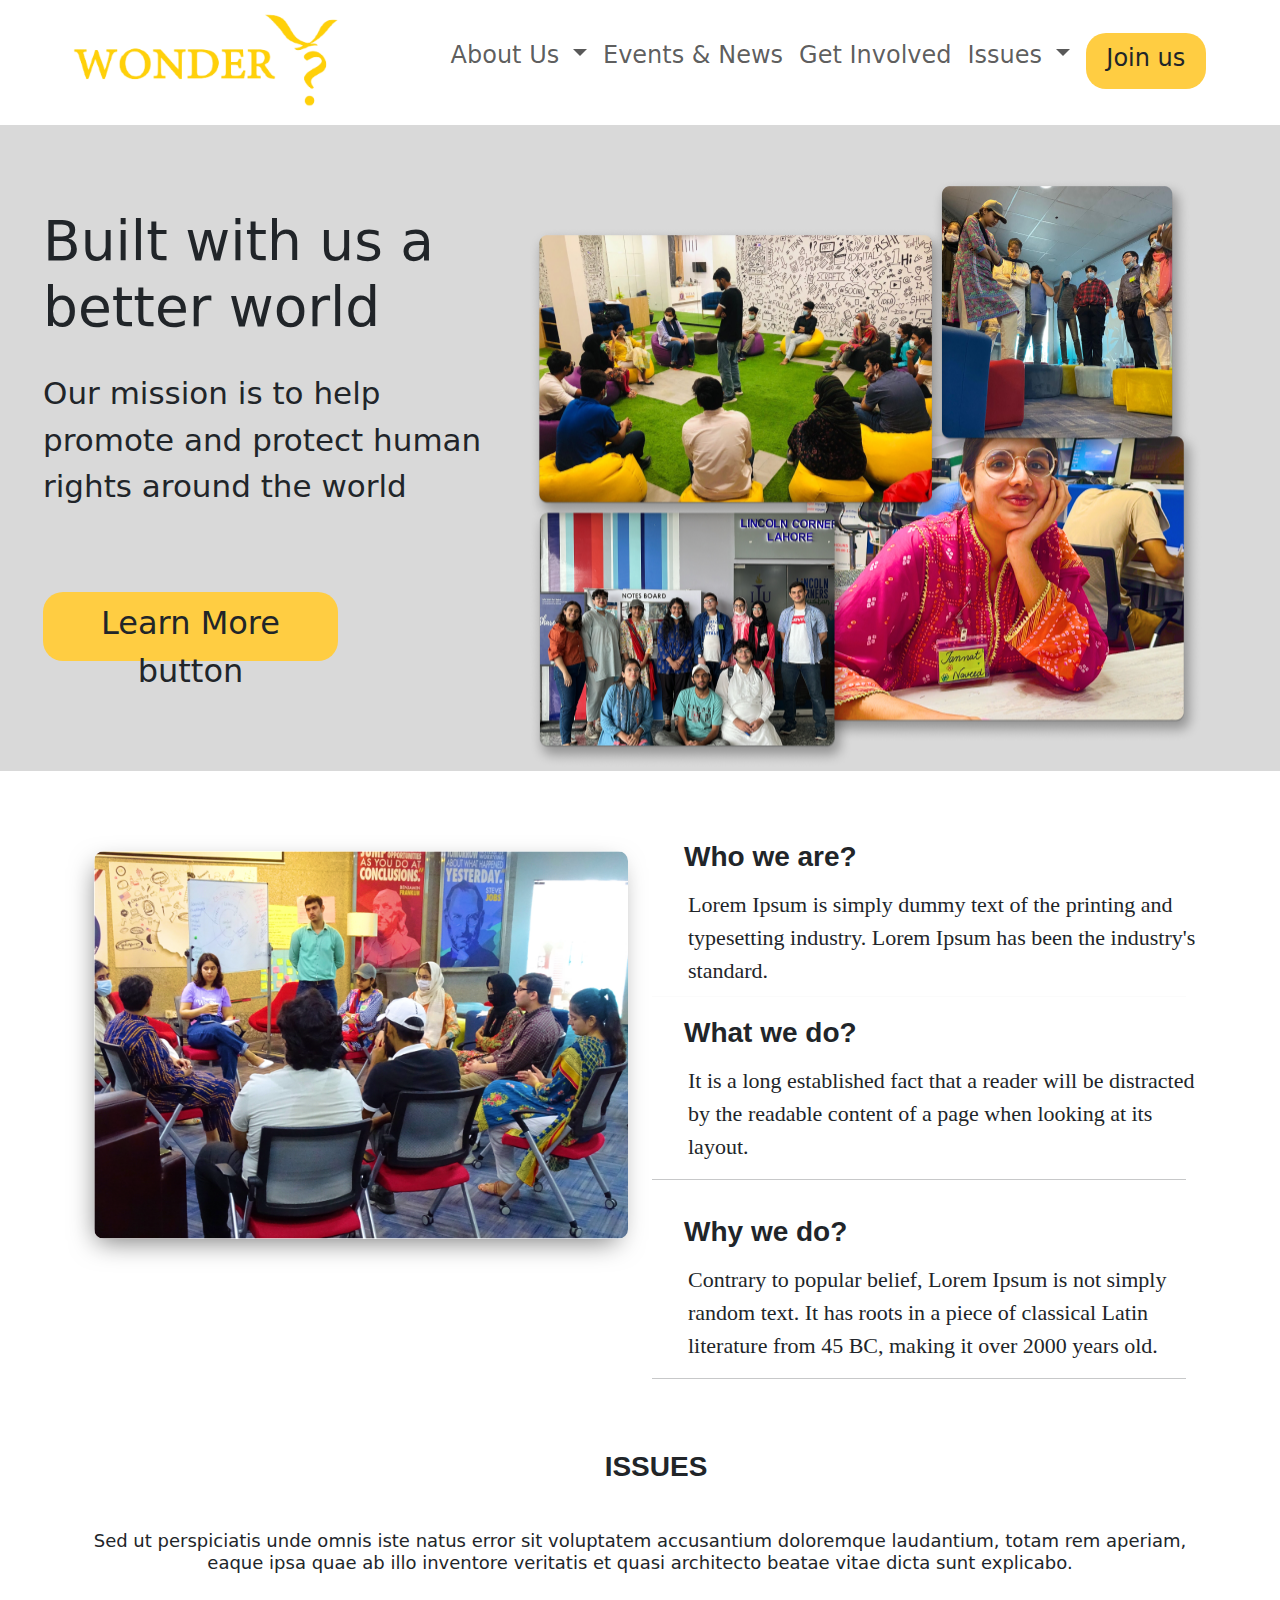
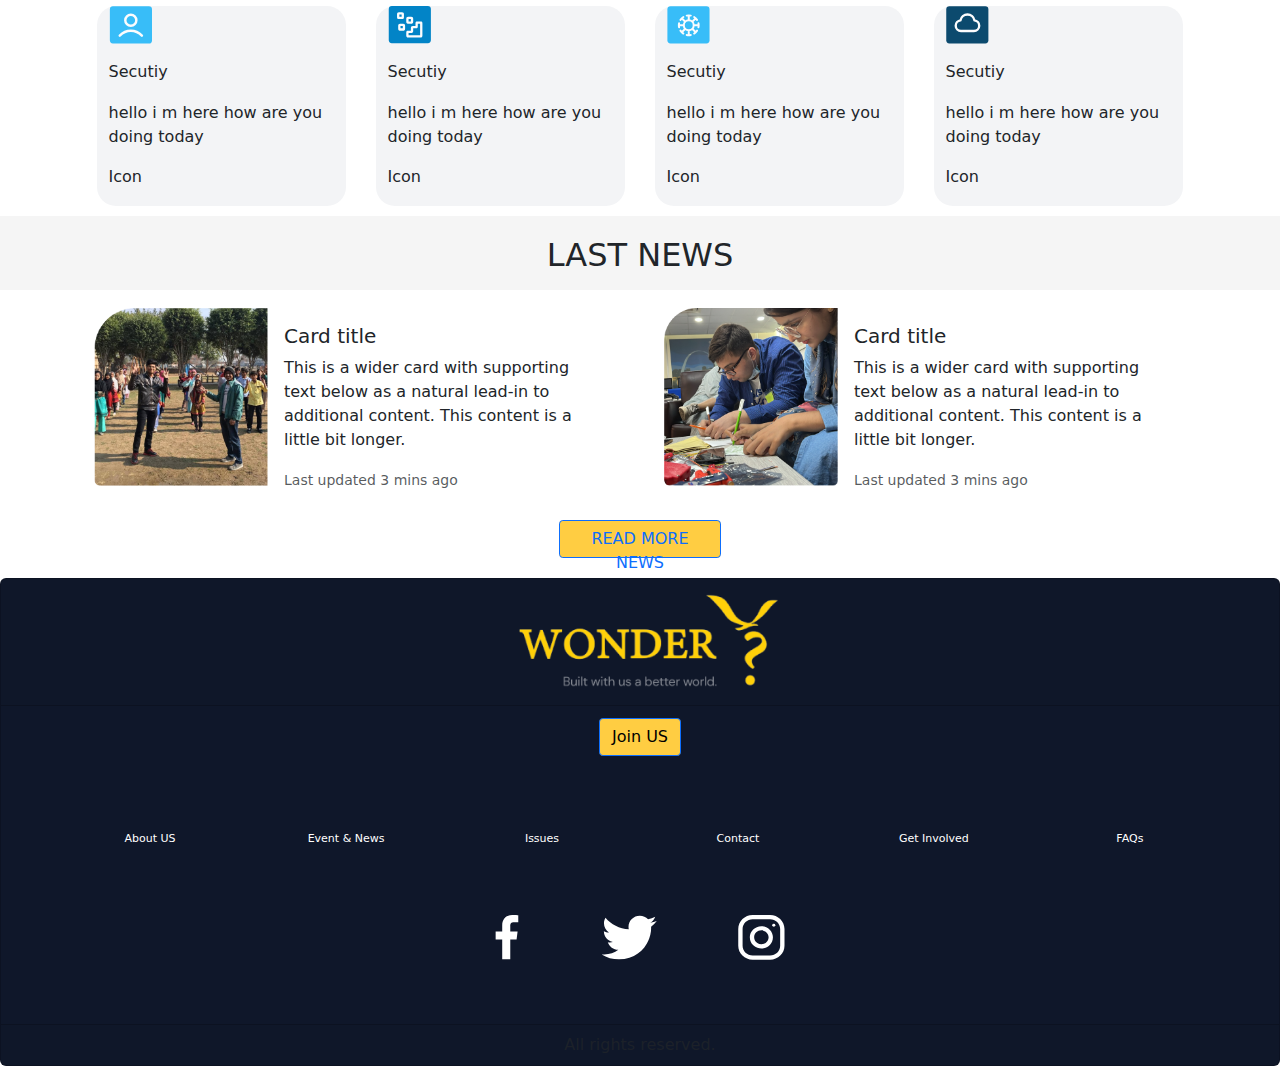
<file: index.html>
<!DOCTYPE html>
<html lang="en">

  <head>
    <title>Bootstrap 5 Example</title>
    <meta charset="utf-8">
    <meta name="viewport" content="width=device-width, initial-scale=1">
    <link href="https://cdn.jsdelivr.net/npm/bootstrap@5.1.3/dist/css/bootstrap.min.css" rel="stylesheet">
    <script src="https://cdn.jsdelivr.net/npm/bootstrap@5.1.3/dist/js/bootstrap.bundle.min.js"></script>
    <link rel="stylesheet" href="stylesheet1.css">
</head>
<body>


  <div class="container-fluid" id="main" style="box-shadow: 0px 0.538894px 1.07779px rgb(0 0 0 / 8%), 0px 1.07779px 6.46673px rgb(0 0 0 / 8%);">
    <nav class="navbar navbar-expand-lg navbar-light" style="padding-left: 57.3922px;;">
      <a class="navbar-brand" href="containers.html"><img src="images/Wonder_Why_2_Square-removebg-preview.png" alt="LOGO" ></a>
      <button class="navbar-toggler" type="button" data-toggle="collapse" data-target="#navbarNavDropdown" aria-controls="navbarNavDropdown" aria-expanded="false" aria-label="Toggle navigation">
        <span class="navbar-toggler-icon"></span>
      </button>
      <div class="collapse navbar-collapse" id="navbarNavDropdown" style="justify-content:center;">
        <ul class="navbar-nav" style="padding-left: 33px; font-size: 24px;">
          <li class="nav-item dropdown active">
            <a class="nav-link dropdown-toggle" href="#" id="navbarDropdownMenuLink" data-toggle="dropdown" aria-haspopup="true" aria-expanded="false">
              About Us
            </a>
            <div class="dropdown-menu" aria-labelledby="navbarDropdownMenuLink">
              <a class="dropdown-item" href="childv2.html">Action</a>
              <a class="dropdown-item" href="#">Another action</a>
              <a class="dropdown-item" href="#">Something else here</a>
            </div>
          </li>
          <li class="nav-item active">
            <a class="nav-link" href="#">Events & News <span class="sr-only"></span></a>
          </li>
          <li class="nav-item">
            <a class="nav-link" href="#">Get Involved</a>
          </li>
          <li class="nav-item dropdown">
            <a class="nav-link dropdown-toggle" href="#" id="navbarDropdownMenuLink" data-toggle="dropdown" aria-haspopup="true" aria-expanded="false">
              Issues
            </a>
            <div class="dropdown-menu" aria-labelledby="navbarDropdownMenuLink">
              <a class="dropdown-item" href="#">Action</a>
              <a class="dropdown-item" href="#">Another action</a>
              <a class="dropdown-item" href="#">Something else here</a>
            </div>
          </li>
          <li class="nav-item">
            <a class="nav-link" href="#"><button class="btn" style="font-size: inherit; border-radius: 20px; width: 120px;
              height: 48px; padding-bottom: 48px;">
              Join us
              </button></a>
          </li>
        </ul>
      </div>
    </nav>
  </div>

<!-- <div class="container">
  <div class="row" style="padding-top: 9px; box-shadow: 0px 0px 8px -2px rgba(0,0,0,0.8);
  clip-path: inset(0px 0px -5px 0px); margin-left: -4px;">
    <div class="col-sm-5">
      <img src="images/Wonder_Why_2_Square-removebg-preview.png" alt="LOGO" style="width: 340px; ">
    </div>
    <div class="col-sm-7" style="font-size: 16px;">
      <div class="row" style="margin-top: 33px; padding-left: 15px; margin-left: 20px; white-space: nowrap;">
        <div class="col-sm-2"><a href="#" style="text-decoration: none; color: black;">About</a></div>
        <div class="col-sm-2"><a href="#" style="text-decoration: none; color: black;">Events</a></div>
        <div class="col-sm-2"><a href="#" style="text-decoration: none; color: black;">Get involved</a></div>
        <div class="col-sm-2"><a href="#" style="text-decoration: none; color: black;">Issues</a></div>
        <div class="col-sm-4"><button class="btn" style="margin-bottom: 10px;font-size: inherit; border-radius: 20px;">Join us</button></div>       
     </div>
    </div>
  </div>  -->
  <div class="row" style="padding-left: 20px; background-image: url(images/Group\ 4.png); padding-bottom: 110px;">    
    <div class="col-sm-5" style="padding-left: 35px;">
      <h1 style="font-size: 55px;margin-top: 83px; max-width: 468px;">
        Built with us a better world
      </h1>
      <div class="row">
        <div class="col-sm-12">
          <p style="font-size: 31px;margin-top: 22px; max-width: 452px;">
          Our mission is to help promote and protect human rights around the world
          </p>
        <div class="row"></div>
          <button class="btn" style="height: 69px;
          width: 295px; margin-top: 66px; font-size: xx-large; border-radius: 20px; margin-left:0px;">
            Learn More button
          </button>
        </div>
        <div class="col-sm-0"></div>
      </div>
    </div>
    <div class="col-sm-7">
    <!--  <h1>PICTURES GO HERE</h1> -->
    <!-- <img src="images/ABC.png" alt="Image_collage" width="auto" style="margin-top: 20px; width: -webkit-fill-available; "> -->
    </div>
    </div>
  <div class="container">
    
  


    <div class="row" style="margin-top: 30px;margin-left: 0px;margin-right: auto;">
      <div class="col-sm-6" style="padding-top: 30px; margin-top: 20px;"><img src="images/manstanding.png" class="img-fluid" alt="man standing" style="width: -webkit-fill-available; box-shadow: -4px 9px 27px -7px rgb(0 0 0 / 54%); border-radius: 10px 10px 10px 10px; "></div>
      <div class="col-sm-6" style="margin-top: 20px;">
        <div class="box">
        <div class="row headings">Who we are?</div>
        <div class="row text_content">Lorem Ipsum is simply dummy text of the printing and typesetting industry. Lorem Ipsum has been the industry's standard.</div>
        </div> 
        <hr style="margin-top: 9px; margin-bottom: 0px; border: 0; border-top: 1px solid #eee">
        <div class="box">
        <div class="row headings">What we do?</div>
        <div class="row text_content">It is a long established fact that a reader will be distracted by the readable content of a page when looking at its layout. </div>
       </div>
        <hr>
        <div class="box">
        <div class="row headings">Why we do?</div>
        <div class="row text_content">Contrary to popular belief, Lorem Ipsum is not simply random text. It has roots in a piece of classical Latin literature from 45 BC, making it over 2000 years old.</div>
        </div>
        <hr>
      </div>
    </div>

  <div>
    <div class="row" style="margin-top: 30px;">
      <h4 class="headings" style="text-align:center;padding-top: 25px;padding-bottom: 23px;; ">ISSUES</h4>
    </div>
    <div class="row">
      <p><h4 style="text-align: center; font-size: large;">
        Sed ut perspiciatis unde omnis iste natus error sit voluptatem accusantium doloremque laudantium, 
        totam rem aperiam, eaque ipsa quae ab illo inventore veritatis et quasi architecto beatae vitae dicta sunt explicabo.
         
        </p></h4>  
    </div>
  </div>
    
   
  <div class="container">
    <div class="row" style="margin-top: 6px;">
      <div class="col-md-3">
        <div class="row abc">
            <div class="col-md-12 "><img src="images/Group 5 (1).svg" alt="icon"></div>
            <div class="col-md-12 ">Secutiy</div>
            <div class="col-md-12 ">hello i m here how are you doing today  </div>
            <div class="col-md-12 ">Icon</div>
        </div>
      </div>
      <div class="col-md-3 ">
        <div class="row abc">
            <div class="col-md-12 "><img src="images/Group 7.svg" alt="icon"></div>
            <div class="col-md-12 ">Secutiy</div>
            <div class="col-md-12 ">hello i m here how are you doing today  </div>
            <div class="col-md-12 ">Icon</div>
        </div>
      </div>
      <div class="col-md-3 ">
        <div class="row abc">
            <div class="col-lg-12 col-md-6 col-sm-3 col-xs-1 "><img src="images/Group 11.svg" alt="icon"></div>
            <div class="col-md-12 ">Secutiy</div>
            <div class="col-md-12 ">hello i m here how are you doing today  </div>
            <div class="col-md-12 ">Icon</div>
        </div>
      </div>
      <div class="col-md-3 ">
        <div class="row abc">
            <div class="col-md-12 "><img src="images/Group 9.svg" alt="icon"></div>
            <div class="col-md-12 ">Secutiy</div>
            <div class="col-md-12 ">hello i m here how are you doing today  </div>
            <div class="col-md-12 ">Icon</div>
        </div>
      </div>
      
    </div>
    </div>

  </div>

    <div class="row " style="height: 50px;">
      <div class="col-sm-8" style="font-size: xx-large; text-align: center; background-color: whitesmoke; height: 50px; margin-top: 8px; width: -webkit-fill-available ; padding-top: 15px; padding-bottom: 59px;">LAST NEWS</div>
    </div>
     
    <!-- <div class="row" style="margin-top: 20px;">
      <div class="col-sm-6" style=" margin-top: 20px;  ">
        <div class="row">
          <div class="col-sm-6"><img src="images/🌄 Event Image (1).png" alt="image" ></div>
          <div class="col-sm-6" style=" mix-blend-mode: normal;opacity: 0.5; background: #E2E8F0; margin-top: 20px; ">
            <h5>NGOS and their plights</h5><br>
            <h6><p>
              Plz let me what to write here, should copy paste something and test the code and the check......
              jhafdfhjdajfhdjkfhjkasdhfjkdhjkfhdjkafhjksdhfjkdhkfjad
              dfjasdfjkhdjkfhkadhfkdhskfjhdklfhksdhafksdhfsdjk
              sdfjsdfjsdfjkhsdjkafhdjkhfksdhfkadhsfjkhsdkajfh
              fasdjfjkdhjkfhsdkhfjkdhfjksdhjkfhsdjkfhjkasd
            </p></h6>
          </div>
        </div>
      </div>


      <div class="col-sm-6" style="background: #F3F4F6; mix-blend-mode: normal; opacity: 1.5; margin-top: 20px; ">
        <div class="row">
          <div class="col-sm-6"><img src="images/🌄 Event Image.png" alt="image"></div>
          <div class="col-sm-6">
            <h5>NGOS and their plights</h5><br>
            <h6><p>
              Plz let me what to write here, should copy paste something and test the code and the check......
              jhafdfhjdajfhdjkfhjkasdhfjkdhjkfhdjkafhjksdhfjkdhkfjad
              dfjasdfjkhdjkfhkadhfkdhskfjhdklfhksdhafksdhfsdjk
              sdfjsdfjsdfjkhsdjkafhdjkhfksdhfkadhsfjkhsdkajfh
              fasdjfjkdhjkfhsdkhfjkdhfjksdhjkfhsdjkfhjkasd
            </p></h6>

          </div>
        </div>
      </div>
      
    </div> -->

    


    <div class="container px-4" style="margin-top: 20px;">
      <div class="row gx-5">
        <div class="col">
          <div class="card mb-3" style="max-width: 540px; margin-top: 30px; border: none;">
            <div class="row g-0">
              <div class="col-md-4">
                <img src="images/🌄 Event Image (1).png" class="img-fluid rounded-start" alt="...">
              </div>
              <div class="col-md-8">
                <div class="card-body">
                  <h5 class="card-title">Card title</h5>
                  <p class="card-text">This is a wider card with supporting text below as a natural lead-in to additional content. This content is a little bit longer.</p>
                  <p class="card-text"><small class="text-muted">Last updated 3 mins ago</small></p>
                </div>
              </div>
            </div>
          </div>
      
        </div>
        <div class="col">
          <div class="card mb-3" style="max-width: 540px; margin-top: 30px; border: none;">
            <div class="row g-0">
              <div class="col-md-4">
                <img src="images/🌄 Event Image (2).png" class="img-fluid rounded-start" alt="...">
              </div>
              <div class="col-md-8">
                <div class="card-body">
                  <h5 class="card-title">Card title</h5>
                  <p class="card-text">This is a wider card with supporting text below as a natural lead-in to additional content. This content is a little bit longer.</p>
                  <p class="card-text"><small class="text-muted">Last updated 3 mins ago</small></p>
                </div>
              </div>
            </div>
          </div>
      
        </div>
      </div>
    </div>

   <div class="row text-center">
        <div class="col-sm-12 ">
      <button type="button" class="btn btn-outline-primary" style=" width: 162px; margin-bottom: 20px; ">READ MORE NEWS</button>
    </div>
   </div>
  
    <div class="card text-center" style="background-color: #0F172A;">
      <div class="card-header">
        <img src="images/Group 6.png" style="width: 300px;" alt="footer-logo">
      </div>
      <div class="card-body">
        <a href="#" class="btn btn-primary" style="background-color: #FFCD42; color: black; width: auto;">Join US</a>
    </div>

    <div class="row g-2" style="color: white; font-size: 11px; margin: 4%;">
      <div class="col-sm-2 col-2 ">About US</div>
      <div class="col-sm-2 col-2">Event & News</div>
      <div class="col-sm-2 col-2">Issues</div>
      <div class="col-sm-2 col-2">Contact</div>
      <div class="col-sm-2 col-2">Get Involved</div>
      <div class="col-sm-2 col-2">FAQs</div>
    </div>



    <div class="row">

      <!-- Grid column -->
      <div class="col-md-12 py-3 " >
        <div class=" mb-5" >

            <img src="images/001-facebook.svg" alt="001-facebook" style="height: 45px; padding-inline: 3% 3%;">
            <img src="images/003-twitter.svg" alt="001-twitter" style="height: 45px; padding-inline: 3% 3%;"> 
            <img src="images/Group 12.svg" alt="001-instagram" style="height: 45px; padding-inline: 3% 3%;">
        </div>
      </div>
      <!-- Grid column -->

    </div>
    <!-- Grid row-->

    <!-- <div class="row g-2 text-center" style="color: white; font-size: 11px; margin: 4%;">
      <div class="col-sm-2 col-3 "></div>
      <div class="col-sm-2 col-2"><img src="images/001-facebook.svg" alt="001-facebook" style="height: 70%;"></div>
      <div class="col-sm-2 col-2"><img src="images/003-twitter.svg" alt="001-facebook" style="height: 70%;"></div>
      <div class="col-sm-2 col-2"><img src="images/Group 12.svg" alt="001-facebook" style="height: 70%;"></div>
      <div class="col-sm-2 col-3"></div>
    </div> -->
    
    <!-- <div>
      <nav nav>
        <ul class="navbar-nav" style="list-style: none; color: white; display: inline; display:inline;">
          <li>About US</li>
          <li>Event & News</li>
          <li>Issues </li>
          <li>Contact</li>
          <li>Get Involved</li>
          <li>FAQs</li>
        </ul>
      </nav>
    </div> -->

      <div class="card-footer text-muted">
        All rights reserved.
      </div>
    </div>
  </div> 



<script src="https://code.jquery.com/jquery-3.2.1.slim.min.js" integrity="sha384-KJ3o2DKtIkvYIK3UENzmM7KCkRr/rE9/Qpg6aAZGJwFDMVNA/GpGFF93hXpG5KkN" crossorigin="anonymous"></script>
<script src="https://cdn.jsdelivr.net/npm/popper.js@1.12.9/dist/umd/popper.min.js" integrity="sha384-ApNbgh9B+Y1QKtv3Rn7W3mgPxhU9K/ScQsAP7hUibX39j7fakFPskvXusvfa0b4Q" crossorigin="anonymous"></script>
<script src="https://cdn.jsdelivr.net/npm/bootstrap@4.0.0/dist/js/bootstrap.min.js" integrity="sha384-JZR6Spejh4U02d8jOt6vLEHfe/JQGiRRSQQxSfFWpi1MquVdAyjUar5+76PVCmYl" crossorigin="anonymous"></script>
  </body>
 
</html>
</file>
<file: stylesheet1.css>
.btn {
    /* background-color: rgba(255, 208, 0, 0.884); */
    width: 70px;
    height: 50px;
    font-size: inherit;
    border-radius: 13px;
    height: 33px;
    /* margin-bottom: 13px; */
    margin-top: -4px;
    width: 75px;
    /* justify-self: center; */
    padding-bottom: 30px;


background: #FFCD42;
border-radius: 3.83869px;
}

.navbar_text{
 

font-family: 'Inter';
font-style: normal;
font-weight: 500;
font-size: 30px;
line-height: 7px;
/* identical to box height */

display: inline-table;
align-items: center;

/* Gray/2 */

color: #1D1929;



/* Inside auto layout */
}



.headings{
    font-size: 28px;
    padding-left: 44px;
    padding-top: 15px;
    font-family: 'Inter', 'arial';
    font-style: normal;
    font-weight: 790;

}
 
.box{
    border-radius: 20px;
}
.box:hover{
    /*color: #FCFCFD;*/
    background-color: #F3F4F6;
}
.text_content{
    font-size: 22px;
    padding-left: 48px;
    padding-top: 10px;
    font-family: 'Inter';
    /* font-style: normal; */
    /* font-weight: 400;  */
}

.issues{
background: #F3F4F6;
mix-blend-mode: normal;
opacity: 1.5;
border-radius: 6.49194px;
height: 200px; 
text-align: center; 
padding-top: 20px; 
font-size: x-large;
color: #64748B;
margin-top: 12px;
font-family: 'Inter';
margin-right: 7px;
width: 48% !important;

}

.issues:hover {
    color: #FCFCFD;
    background-color: rgba(12, 74, 110, 0.86);
}


.txt{
    padding-left: 15px
}

.abc {
    background: #F3F4F6;
    mix-blend-mode: normal;
    margin: 1%;
    border-radius: 19.0601px;
    height: 200px;
}

.abcd {
        background: #F3F4F6;
        mix-blend-mode: normal;
        margin: 1%;
        border-radius: 8px;
        height: 200px;
        text-align: center;
}

.abcde :hover{
    background: rgba(12, 74, 110, 0.86);
    mix-blend-mode: normal;

}
/* card details start  */
@import url('https://fonts.googleapis.com/css?family=Raleway:400,400i,500,500i,600,600i,700,700i,800,800i,900,900i|Roboto+Condensed:400,400i,700,700i');
section{
    padding: 100px 0;
}
.details-card {
	background: #ecf0f1;
}

.card-content {
	background: #ffffff;
	border: 4px;
	box-shadow: 0 2px 5px 0 rgba(0,0,0,.16), 0 2px 10px 0 rgba(0,0,0,.12);
}

.card-img {
	position: relative;
	overflow: hidden;
	border-radius: 0;
	z-index: 1;
}

.card-img img {
	width: 100%;
	height: auto;
	display: block;
}

.card-img span {
	position: absolute;
    top: 15%;
    left: 12%;
    background: #1ABC9C;
    padding: 6px;
    color: #fff;
    font-size: 12px;
    border-radius: 4px;
    -webkit-border-radius: 4px;
    -moz-border-radius: 4px;
    -ms-border-radius: 4px;
    -o-border-radius: 4px;
    transform: translate(-50%,-50%);
}
.card-img span h4{
        font-size: 12px;
        margin:0;
        padding:10px 5px;
         line-height: 0;
}
.card-desc {
	padding: 1.25rem;
}

.card-desc h3 {
	color: #000000;
    font-weight: 600;
    font-size: 1.5em;
    line-height: 1.3em;
    margin-top: 0;
    margin-bottom: 5px;
    padding: 0;
}

.card-desc p {
	color: #747373;
    font-size: 14px;
	font-weight: 400;
	font-size: 1em;
	line-height: 1.5;
	margin: 0px;
	margin-bottom: 20px;
	padding: 0;
	font-family: 'Raleway', sans-serif;
}
.btn-card{
	background-color: #1ABC9C;
	color: #fff;
	box-shadow: 0 2px 5px 0 rgba(0,0,0,.16), 0 2px 10px 0 rgba(0,0,0,.12);
    padding: .84rem 2.14rem;
    font-size: .81rem;
    -webkit-transition: color .15s ease-in-out,background-color .15s ease-in-out,border-color .15s ease-in-out,-webkit-box-shadow .15s ease-in-out;
    transition: color .15s ease-in-out,background-color .15s ease-in-out,border-color .15s ease-in-out,-webkit-box-shadow .15s ease-in-out;
    -o-transition: color .15s ease-in-out,background-color .15s ease-in-out,border-color .15s ease-in-out,box-shadow .15s ease-in-out;
    transition: color .15s ease-in-out,background-color .15s ease-in-out,border-color .15s ease-in-out,box-shadow .15s ease-in-out;
    transition: color .15s ease-in-out,background-color .15s ease-in-out,border-color .15s ease-in-out,box-shadow .15s ease-in-out,-webkit-box-shadow .15s ease-in-out;
    margin: 0;
    border: 0;
    -webkit-border-radius: .125rem;
    border-radius: .125rem;
    cursor: pointer;
    text-transform: uppercase;
    white-space: normal;
    word-wrap: break-word;
    color: #fff;
}
.btn-card:hover {
    background: orange;
}
a.btn-card {
    text-decoration: none;
    color: #fff;
}
/* End card section */
</file>
